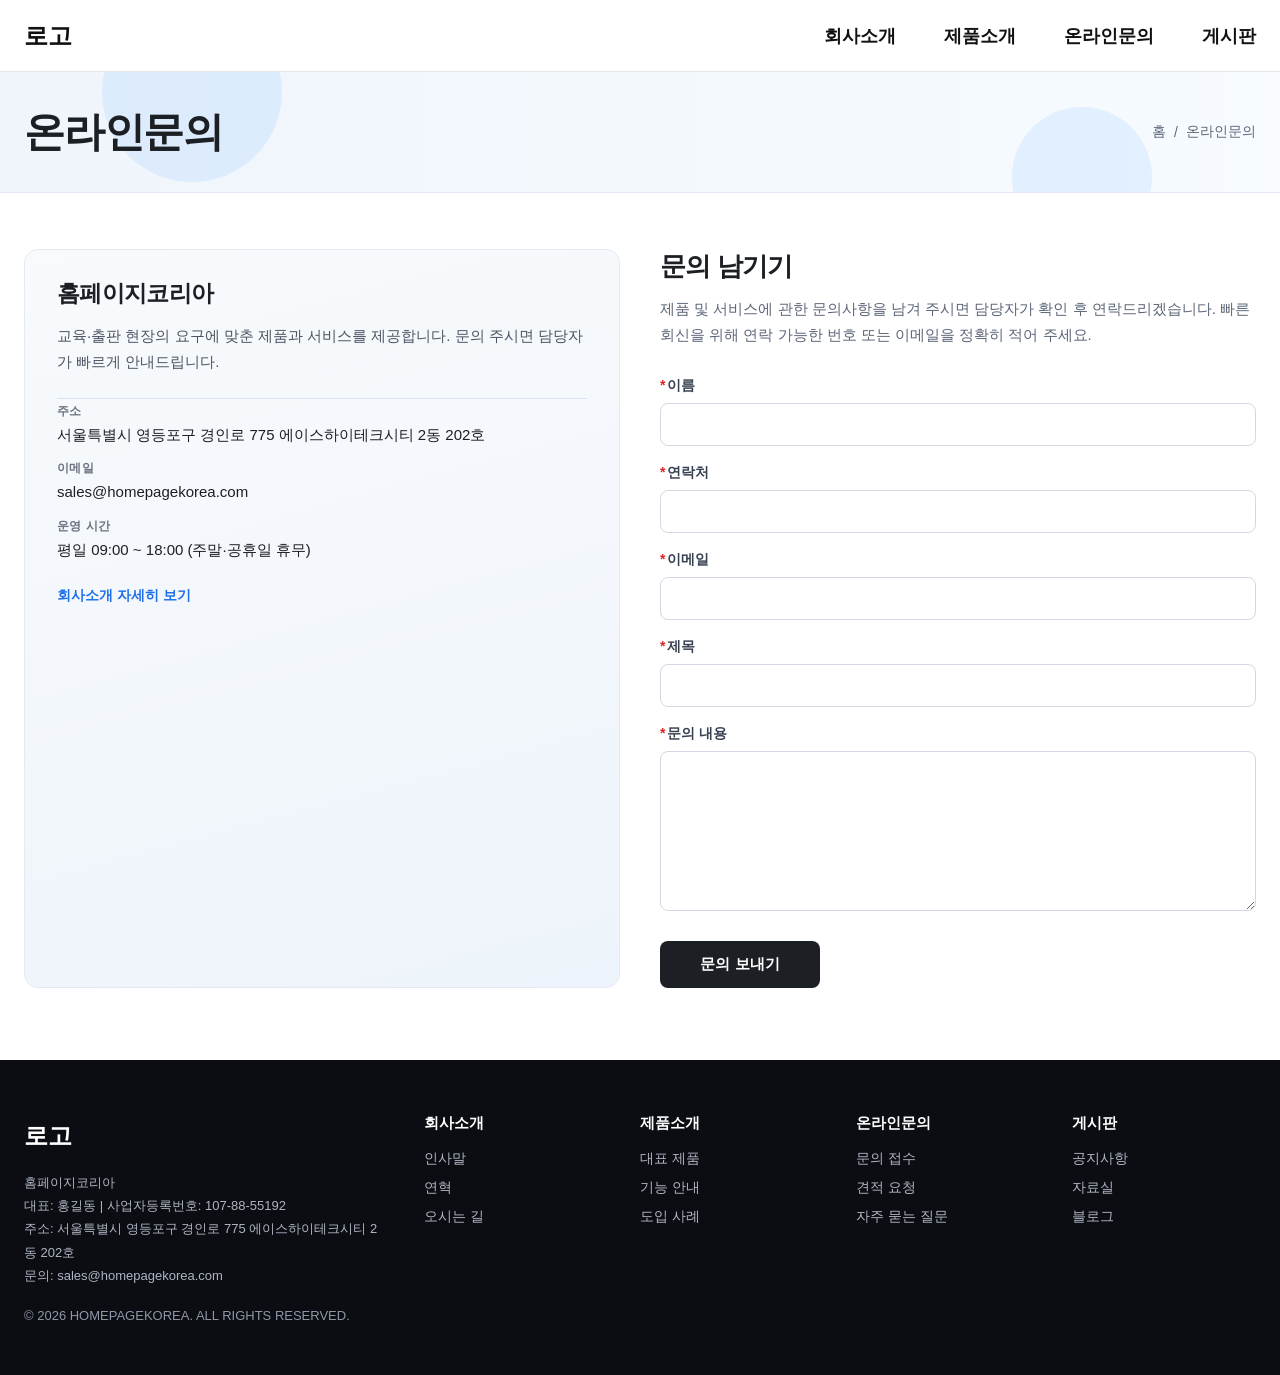
<file: sub03.html>
<!DOCTYPE html>

<html lang="ko">

<head>

    <meta charset="UTF-8">

    <meta name="viewport" content="width=device-width, initial-scale=1.0">

    <title>온라인문의</title>

    <link rel="stylesheet" href="css/style.css">

</head>

<body>

    <header class="top-header">

        <div class="top-header__inner">

            <a class="logo" href="index.html">로고</a>

            <nav aria-label="메인 메뉴">

                <ul class="main-menu">

                    <li><a href="sub01.html">회사소개</a></li>

                    <li><a href="sub02.html">제품소개</a></li>

                    <li><a href="sub03.html" aria-current="page">온라인문의</a></li>

                    <li><a href="sub04.html">게시판</a></li>

                </ul>

            </nav>

            <button class="hamburger-btn" id="hamburgerBtn" type="button" aria-label="모바일 메뉴 열기">

                <span></span>

                <span></span>

                <span></span>

            </button>

        </div>

    </header>



    <div class="drawer-overlay" id="drawerOverlay"></div>

    <aside class="mobile-drawer" id="mobileDrawer" aria-hidden="true">

        <div class="drawer-header">

            <button class="drawer-close-btn" id="drawerCloseBtn" type="button" aria-label="모바일 메뉴 닫기">&times;</button>

        </div>

        <nav aria-label="모바일 메뉴">

            <ul class="drawer-menu">

                <li><a href="sub01.html">회사소개</a></li>

                <li><a href="sub02.html">제품소개</a></li>

                <li><a href="sub03.html">온라인문의</a></li>

                <li><a href="sub04.html">게시판</a></li>

            </ul>

        </nav>

    </aside>



    <div class="subVisual" aria-label="서브 비주얼">

        <div class="subVisual__inner">

            <h1 class="subVisual__title">온라인문의</h1>

            <div class="subVisual__path" aria-label="현재 위치">

                <a href="index.html">홈</a>

                <span aria-hidden="true">/</span>

                <span>온라인문의</span>

            </div>

        </div>

    </div>

    <main class="main-content main-content--sub">

        <div class="inquiry-wrap">

            <aside class="inquiry-about" aria-label="회사 소개 요약">

                <h2 class="inquiry-about__title">홈페이지코리아</h2>

                <p class="inquiry-about__lead">교육·출판 현장의 요구에 맞춘 제품과 서비스를 제공합니다. 문의 주시면 담당자가 빠르게 안내드립니다.</p>

                <dl class="inquiry-about__meta">

                    <div>

                        <dt>주소</dt>

                        <dd>서울특별시 영등포구 경인로 775 에이스하이테크시티 2동 202호</dd>

                    </div>

                    <div>

                        <dt>이메일</dt>

                        <dd>sales@homepagekorea.com</dd>

                    </div>

                    <div>

                        <dt>운영 시간</dt>

                        <dd>평일 09:00 ~ 18:00 (주말·공휴일 휴무)</dd>

                    </div>

                </dl>

                <a class="inquiry-about__link" href="sub01.html">회사소개 자세히 보기</a>

            </aside>

            <section class="inquiry-panel" aria-labelledby="inquiryHeading">

                <div class="inquiry-intro">

                    <h2 id="inquiryHeading">문의 남기기</h2>

                    <p>제품 및 서비스에 관한 문의사항을 남겨 주시면 담당자가 확인 후 연락드리겠습니다. 빠른 회신을 위해 연락 가능한 번호 또는 이메일을 정확히 적어 주세요.</p>

                </div>

                <form class="inquiry-form" action="#" method="post">

                    <div class="inquiry-form__field">

                        <label for="inquiry-name"><span class="hint">*</span>이름</label>

                        <input id="inquiry-name" name="name" type="text" autocomplete="name" required>

                    </div>

                    <div class="inquiry-form__field">

                        <label for="inquiry-phone"><span class="hint">*</span>연락처</label>

                        <input id="inquiry-phone" name="phone" type="tel" autocomplete="tel" required>

                    </div>

                    <div class="inquiry-form__field">

                        <label for="inquiry-email"><span class="hint">*</span>이메일</label>

                        <input id="inquiry-email" name="email" type="email" autocomplete="email" required>

                    </div>

                    <div class="inquiry-form__field">

                        <label for="inquiry-subject"><span class="hint">*</span>제목</label>

                        <input id="inquiry-subject" name="subject" type="text" required>

                    </div>

                    <div class="inquiry-form__field">

                        <label for="inquiry-message"><span class="hint">*</span>문의 내용</label>

                        <textarea id="inquiry-message" name="message" required></textarea>

                    </div>

                    <div class="inquiry-form__actions">

                        <button type="submit" class="inquiry-submit">문의 보내기</button>

                    </div>

                </form>

            </section>

        </div>

    </main>



    <footer class="site-footer">

        <div class="site-footer__inner">

            <section class="footer-company">

                <a class="footer-logo" href="index.html">로고</a>

                <p>홈페이지코리아</p>

                <p>대표: 홍길동 | 사업자등록번호: 107-88-55192</p>

                <p>주소: 서울특별시 영등포구 경인로 775 에이스하이테크시티 2동 202호</p>

                <p>문의: sales@homepagekorea.com</p>

                <p class="footer-copy">© 2026 HOMEPAGEKOREA. ALL RIGHTS RESERVED.</p>

            </section>



            <nav class="footer-nav" aria-label="푸터 메뉴">

                <div class="footer-column">

                    <h3>회사소개</h3>

                    <ul>

                        <li><a href="sub01.html">인사말</a></li>

                        <li><a href="#">연혁</a></li>

                        <li><a href="#">오시는 길</a></li>

                    </ul>

                </div>

                <div class="footer-column">

                    <h3>제품소개</h3>

                    <ul>

                        <li><a href="sub02.html">대표 제품</a></li>

                        <li><a href="#">기능 안내</a></li>

                        <li><a href="#">도입 사례</a></li>

                    </ul>

                </div>

                <div class="footer-column">

                    <h3>온라인문의</h3>

                    <ul>

                        <li><a href="sub03.html">문의 접수</a></li>

                        <li><a href="#">견적 요청</a></li>

                        <li><a href="#">자주 묻는 질문</a></li>

                    </ul>

                </div>

                <div class="footer-column">

                    <h3>게시판</h3>

                    <ul>

                        <li><a href="sub04.html">공지사항</a></li>

                        <li><a href="#">자료실</a></li>

                        <li><a href="#">블로그</a></li>

                    </ul>

                </div>

            </nav>

        </div>

    </footer>

    <script src="js/script.js"></script>

</body>

</html>
</file>
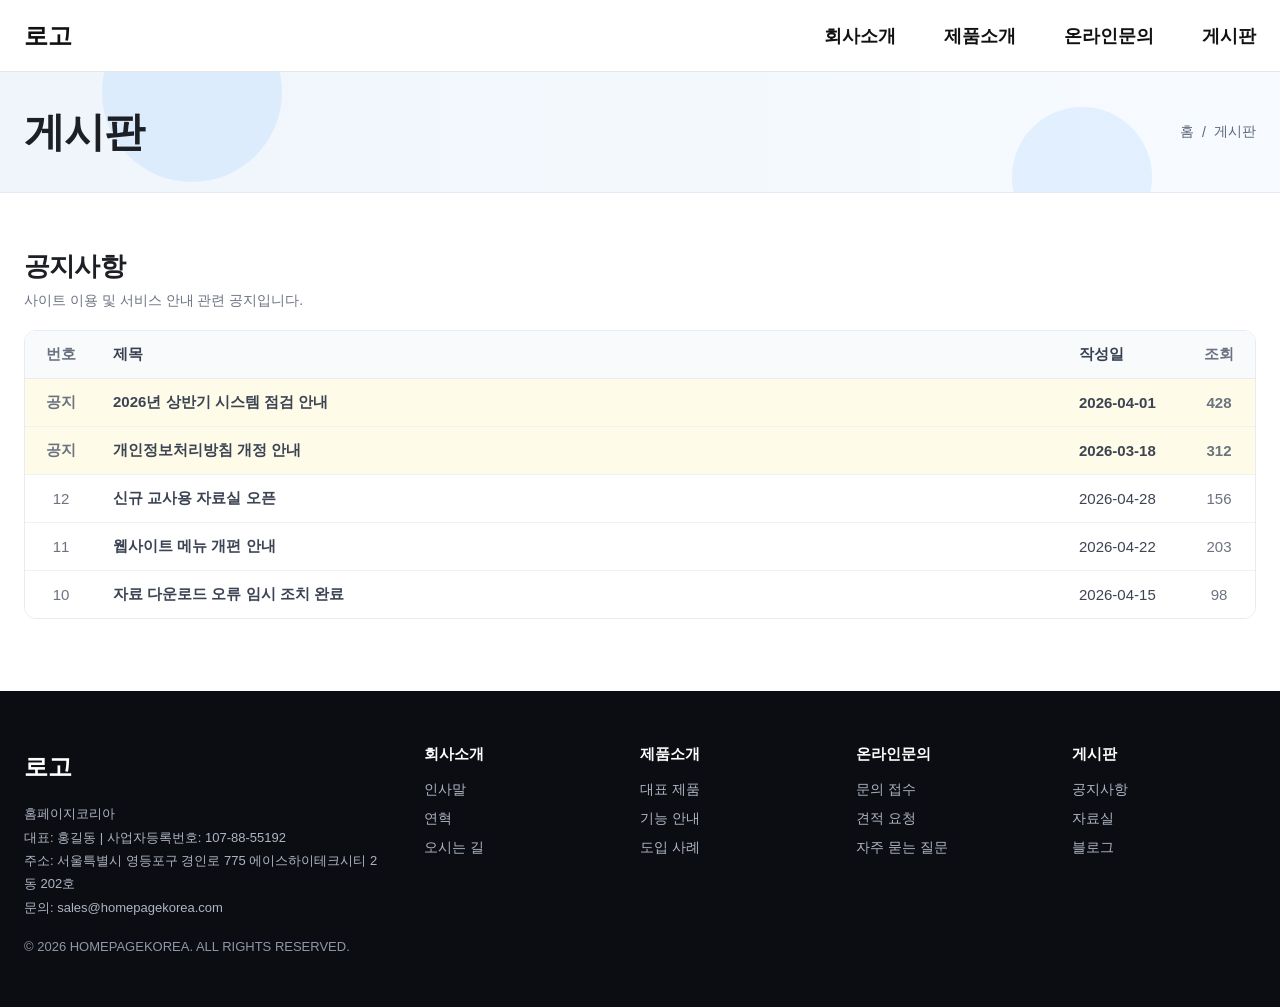
<file: sub04.html>
<!DOCTYPE html>

<html lang="ko">

<head>

    <meta charset="UTF-8">

    <meta name="viewport" content="width=device-width, initial-scale=1.0">

    <title>게시판</title>

    <link rel="stylesheet" href="css/style.css">

</head>

<body>

    <header class="top-header">

        <div class="top-header__inner">

            <a class="logo" href="index.html">로고</a>

            <nav aria-label="메인 메뉴">

                <ul class="main-menu">

                    <li><a href="sub01.html">회사소개</a></li>

                    <li><a href="sub02.html">제품소개</a></li>

                    <li><a href="sub03.html">온라인문의</a></li>

                    <li><a href="sub04.html" aria-current="page">게시판</a></li>

                </ul>

            </nav>

            <button class="hamburger-btn" id="hamburgerBtn" type="button" aria-label="모바일 메뉴 열기">

                <span></span>

                <span></span>

                <span></span>

            </button>

        </div>

    </header>



    <div class="drawer-overlay" id="drawerOverlay"></div>

    <aside class="mobile-drawer" id="mobileDrawer" aria-hidden="true">

        <div class="drawer-header">

            <button class="drawer-close-btn" id="drawerCloseBtn" type="button" aria-label="모바일 메뉴 닫기">&times;</button>

        </div>

        <nav aria-label="모바일 메뉴">

            <ul class="drawer-menu">

                <li><a href="sub01.html">회사소개</a></li>

                <li><a href="sub02.html">제품소개</a></li>

                <li><a href="sub03.html">온라인문의</a></li>

                <li><a href="sub04.html">게시판</a></li>

            </ul>

        </nav>

    </aside>



    <div class="subVisual" aria-label="서브 비주얼">

        <div class="subVisual__inner">

            <h1 class="subVisual__title">게시판</h1>

            <div class="subVisual__path" aria-label="현재 위치">

                <a href="index.html">홈</a>

                <span aria-hidden="true">/</span>

                <span>게시판</span>

            </div>

        </div>

    </div>

    <main class="main-content main-content--sub">

        <section class="board-wrap" aria-labelledby="boardHeading">

            <div class="board-head">

                <h2 id="boardHeading">공지사항</h2>

                <p>사이트 이용 및 서비스 안내 관련 공지입니다.</p>

            </div>

            <div class="board-table-wrap">

                <table class="board-table">

                    <caption class="visually-hidden">공지사항 목록</caption>

                    <thead>

                        <tr>

                            <th scope="col" class="col-num">번호</th>

                            <th scope="col">제목</th>

                            <th scope="col" class="col-date">작성일</th>

                            <th scope="col" class="col-hit">조회</th>

                        </tr>

                    </thead>

                    <tbody>

                        <tr class="board-notice">

                            <td class="col-num">공지</td>

                            <td class="title-cell"><a href="#">2026년 상반기 시스템 점검 안내</a></td>

                            <td class="col-date">2026-04-01</td>

                            <td class="col-hit">428</td>

                        </tr>

                        <tr class="board-notice">

                            <td class="col-num">공지</td>

                            <td class="title-cell"><a href="#">개인정보처리방침 개정 안내</a></td>

                            <td class="col-date">2026-03-18</td>

                            <td class="col-hit">312</td>

                        </tr>

                        <tr>

                            <td class="col-num">12</td>

                            <td class="title-cell"><a href="#">신규 교사용 자료실 오픈</a></td>

                            <td class="col-date">2026-04-28</td>

                            <td class="col-hit">156</td>

                        </tr>

                        <tr>

                            <td class="col-num">11</td>

                            <td class="title-cell"><a href="#">웹사이트 메뉴 개편 안내</a></td>

                            <td class="col-date">2026-04-22</td>

                            <td class="col-hit">203</td>

                        </tr>

                        <tr>

                            <td class="col-num">10</td>

                            <td class="title-cell"><a href="#">자료 다운로드 오류 임시 조치 완료</a></td>

                            <td class="col-date">2026-04-15</td>

                            <td class="col-hit">98</td>

                        </tr>

                    </tbody>

                </table>

            </div>

        </section>

    </main>



    <footer class="site-footer">

        <div class="site-footer__inner">

            <section class="footer-company">

                <a class="footer-logo" href="index.html">로고</a>

                <p>홈페이지코리아</p>

                <p>대표: 홍길동 | 사업자등록번호: 107-88-55192</p>

                <p>주소: 서울특별시 영등포구 경인로 775 에이스하이테크시티 2동 202호</p>

                <p>문의: sales@homepagekorea.com</p>

                <p class="footer-copy">© 2026 HOMEPAGEKOREA. ALL RIGHTS RESERVED.</p>

            </section>



            <nav class="footer-nav" aria-label="푸터 메뉴">

                <div class="footer-column">

                    <h3>회사소개</h3>

                    <ul>

                        <li><a href="sub01.html">인사말</a></li>

                        <li><a href="#">연혁</a></li>

                        <li><a href="#">오시는 길</a></li>

                    </ul>

                </div>

                <div class="footer-column">

                    <h3>제품소개</h3>

                    <ul>

                        <li><a href="sub02.html">대표 제품</a></li>

                        <li><a href="#">기능 안내</a></li>

                        <li><a href="#">도입 사례</a></li>

                    </ul>

                </div>

                <div class="footer-column">

                    <h3>온라인문의</h3>

                    <ul>

                        <li><a href="sub03.html">문의 접수</a></li>

                        <li><a href="#">견적 요청</a></li>

                        <li><a href="#">자주 묻는 질문</a></li>

                    </ul>

                </div>

                <div class="footer-column">

                    <h3>게시판</h3>

                    <ul>

                        <li><a href="sub04.html">공지사항</a></li>

                        <li><a href="#">자료실</a></li>

                        <li><a href="#">블로그</a></li>

                    </ul>

                </div>

            </nav>

        </div>

    </footer>

    <script src="js/script.js"></script>

</body>

</html>
</file>
<file: css/style.css>
* {
    margin: 0;
    padding: 0;
    box-sizing: border-box;
}

.visually-hidden {
    position: absolute;
    width: 1px;
    height: 1px;
    padding: 0;
    margin: -1px;
    overflow: hidden;
    clip: rect(0, 0, 0, 0);
    white-space: nowrap;
    border: 0;
}

body {
    font-family: Arial, sans-serif;
    color: #111;
}

.visual .swiper {
    width: 100%;
    height: calc(100vh - 72px);
}

.swiper-slide {
    position: relative;
    display: flex;
    align-items: center;
    justify-content: center;
    background-position: center;
    background-size: cover;
    background-repeat: no-repeat;
}

.swiper-slide::before {
    content: "";
    position: absolute;
    inset: 0;
    background: rgba(0, 0, 0, 0.35);
}

.slide-caption {
    position: relative;
    text-align: center;
}

.slide-caption p {
    color: rgba(255, 255, 255, 0.86);
    font-size: clamp(12px, 1.2vw, 16px);
    font-weight: 600;
    letter-spacing: 0.2em;
    margin-bottom: 14px;
}

.slide-caption h2 {
    color: #fff;
    font-size: clamp(28px, 4vw, 52px);
    font-weight: 700;
    letter-spacing: -0.03em;
}

.slide-caption p,
.slide-caption h2 {
    opacity: 0;
    transform: translateY(28px);
    transition: opacity 0.65s ease, transform 0.65s ease;
}

.swiper-slide-active .slide-caption p {
    opacity: 1;
    transform: translateY(0);
    transition-delay: 0.15s;
}

.swiper-slide-active .slide-caption h2 {
    opacity: 1;
    transform: translateY(0);
    transition-delay: 0.28s;
}

.slide-bg-01 {
    background-image: url("../img/bg01_01.png");
}

.slide-bg-02 {
    background-image: url("../img/bg01_02.png");
}

.slide-bg-03 {
    background-image: url("../img/bg01_03.png");
}

.swiper-button-prev,
.swiper-button-next,
.swiper-pagination-bullet {
    color: #fff;
}

.top-header {
    height: 72px;
    border-bottom: 1px solid #e6e6e6;
    background: #fff;
    position: sticky;
    top: 0;
    z-index: 100;
}

.top-header__inner {
    max-width: 1280px;
    height: 100%;
    margin: 0 auto;
    padding: 0 24px;
    display: flex;
    align-items: center;
    justify-content: space-between;
}

.logo {
    font-size: 24px;
    font-weight: 800;
    text-decoration: none;
    color: #111;
}

.main-menu {
    list-style: none;
    display: flex;
    align-items: center;
    gap: 48px;
}

.main-menu a {
    text-decoration: none;
    color: #111;
    font-size: 18px;
    font-weight: 600;
}

.main-menu a:hover {
    opacity: 0.7;
}

.hamburger-btn {
    display: none;
    width: 32px;
    height: 24px;
    border: 0;
    background: transparent;
    cursor: pointer;
    position: relative;
}

.hamburger-btn span {
    position: absolute;
    left: 0;
    width: 100%;
    height: 3px;
    border-radius: 2px;
    background: #111;
}

.hamburger-btn span:nth-child(1) {
    top: 0;
}

.hamburger-btn span:nth-child(2) {
    top: 10px;
}

.hamburger-btn span:nth-child(3) {
    top: 20px;
}

.drawer-overlay {
    position: fixed;
    inset: 0;
    background: rgba(0, 0, 0, 0.45);
    opacity: 0;
    visibility: hidden;
    transition: opacity 0.2s ease;
    z-index: 1000;
}

.drawer-overlay.is-open {
    opacity: 1;
    visibility: visible;
}

.mobile-drawer {
    position: fixed;
    top: 0;
    right: 0;
    width: min(82%, 320px);
    height: 100vh;
    background: #fff;
    box-shadow: -4px 0 16px rgba(0, 0, 0, 0.15);
    transform: translateX(100%);
    transition: transform 0.25s ease;
    z-index: 1100;
    padding: 18px 20px 28px;
}

.mobile-drawer.is-open {
    transform: translateX(0);
}

.drawer-header {
    display: flex;
    justify-content: flex-end;
    margin-bottom: 14px;
}

.drawer-close-btn {
    border: 0;
    background: transparent;
    font-size: 30px;
    line-height: 1;
    cursor: pointer;
    color: #111;
}

.drawer-menu {
    list-style: none;
}

.drawer-menu li + li {
    border-top: 1px solid #ededed;
}

.drawer-menu a {
    display: block;
    padding: 16px 0;
    text-decoration: none;
    color: #111;
    font-size: 19px;
    font-weight: 700;
}

body.drawer-open {
    overflow: hidden;
}

.main-content {
    background: #fff;
}

.philosophy-section {
    background: #f3f5f8;
}

.reveal-js .philosophy-section .philosophy-kicker,
.reveal-js .philosophy-section .philosophy-title,
.reveal-js .philosophy-section .philosophy-btn,
.reveal-js .philosophy-section .philosophy-media {
    opacity: 0;
    transform: translateY(28px);
    transition: opacity 0.7s ease, transform 0.7s ease;
}

.reveal-js .philosophy-section.is-in-view .philosophy-kicker {
    opacity: 1;
    transform: translateY(0);
    transition-delay: 0.06s;
}

.reveal-js .philosophy-section.is-in-view .philosophy-title {
    opacity: 1;
    transform: translateY(0);
    transition-delay: 0.16s;
}

.reveal-js .philosophy-section.is-in-view .philosophy-btn {
    opacity: 1;
    transform: translateY(0);
    transition-delay: 0.28s;
}

.reveal-js .philosophy-section.is-in-view .philosophy-media {
    opacity: 1;
    transform: translateY(0);
    transition-delay: 0.4s;
}

@media (prefers-reduced-motion: reduce) {
    .reveal-js .philosophy-section .philosophy-kicker,
    .reveal-js .philosophy-section .philosophy-title,
    .reveal-js .philosophy-section .philosophy-btn,
    .reveal-js .philosophy-section .philosophy-media {
        opacity: 1;
        transform: none;
        transition: none;
    }
}

.philosophy-inner {
    position: relative;
    max-width: 1280px;
    margin: 0 auto;
    min-height: 620px;
    padding: 92px 24px 92px;
    opacity: calc(1 - (var(--bridge-progress, 0) * 0.55));
    transform: translateY(calc(var(--bridge-progress, 0) * -36px));
    transition: opacity 0.2s linear, transform 0.2s linear;
}

.philosophy-kicker {
    margin-bottom: 16px;
    font-size: 30px;
    color: #60738a;
    font-weight: 500;
    letter-spacing: -0.02em;
}

.philosophy-title {
    max-width: 860px;
    font-size: clamp(42px, 4.2vw, 64px);
    line-height: 1.25;
    font-weight: 800;
    letter-spacing: -0.04em;
    color: #111827;
}

.philosophy-btn {
    display: inline-flex;
    align-items: center;
    justify-content: center;
    margin-top: 44px;
    min-width: 230px;
    height: 58px;
    border-radius: 999px;
    background: #2e5ee9;
    color: #fff;
    font-size: 16px;
    font-weight: 700;
    text-decoration: none;
}

.philosophy-btn:hover {
    background: #1f4bd2;
}

.philosophy-media {
    position: absolute;
    right: 24px;
    bottom: 44px;
    width: min(350px, 30vw);
}

.philosophy-media p {
    margin-bottom: 10px;
    font-size: 13px;
    font-weight: 700;
    color: #4b5563;
}

.philosophy-video-wrap {
    border-radius: 12px;
    overflow: hidden;
    background: #000;
    box-shadow: 0 10px 24px rgba(17, 24, 39, 0.2);
    aspect-ratio: 16 / 9;
}

.philosophy-video-wrap iframe {
    width: 100%;
    height: 100%;
    border: 0;
}

.vision-scroll-section {
    position: relative;
    height: 240vh;
    background: #040914;
    --vision-progress: 0;
    --bridge-progress: 0;
    --aurora-reveal: 0;
}

.vision-sticky-frame {
    position: sticky;
    top: 0;
    height: 100vh;
    overflow: hidden;
    opacity: calc(0.32 + (var(--bridge-progress, 0) * 0.68));
    transform: translateY(calc((1 - var(--bridge-progress, 0)) * 36px));
    transition: opacity 0.2s linear, transform 0.2s linear;
}

.vision-panel {
    position: absolute;
    inset: 0;
    display: flex;
    align-items: center;
    justify-content: center;
    opacity: 0;
    transform: translateY(28px);
    transition: opacity 0.65s ease, transform 0.65s ease;
}

.vision-panel > img {
    width: 100%;
    height: 100%;
    object-fit: cover;
}

.vision-aurora-layout {
    display: flex;
    flex-direction: column;
    width: 100%;
    height: 100%;
    opacity: var(--aurora-reveal, 0);
    transform: translateY(calc((1 - var(--aurora-reveal, 0)) * 48px)) scale(calc(0.96 + (var(--aurora-reveal, 0) * 0.04)));
    transition: opacity 0.25s linear, transform 0.25s linear;
}

.vision-aurora-visual {
    flex: 1 1 auto;
    min-height: 0;
}

.vision-aurora-visual img {
    display: block;
    width: 100%;
    height: 100%;
    object-fit: cover;
}

.vision-aurora-visual video {
    display: block;
    width: 100%;
    height: 100%;
    object-fit: cover;
}

.vision-aurora-tagline {
    flex: 0 0 auto;
    margin: 0;
    padding: clamp(24px, 4.5vh, 52px) 20px;
    background: #000;
    color: #fff;
    font-size: clamp(26px, 4.6vw, 54px);
    font-weight: 800;
    letter-spacing: -0.03em;
    text-align: center;
    line-height: 1.2;
}

.vision-panel--aurora {
    opacity: calc(1 - var(--vision-progress));
    transform: translateY(calc(var(--vision-progress) * -34px));
}

.vision-panel--metrics {
    opacity: var(--vision-progress);
    transform: translateY(calc((1 - var(--vision-progress)) * 34px));
}

.vision-metrics-layout {
    width: 100%;
    height: 100%;
    display: grid;
    grid-template-columns: 1fr 1fr;
    background: #070c16;
}

.metrics-image-col {
    display: flex;
    align-items: center;
    justify-content: center;
    padding: clamp(18px, 3.4vw, 52px);
}

.metrics-image-col img {
    width: min(92%, 560px);
    max-height: 82%;
    object-fit: contain;
}

.metrics-image-col video {
    width: min(92%, 560px);
    max-height: 82%;
    object-fit: contain;
}

.metrics-data-col {
    display: grid;
    grid-template-rows: 3fr 2fr;
    padding: clamp(18px, 2.8vw, 40px) clamp(20px, 3.2vw, 52px);
    gap: clamp(12px, 1.8vw, 24px);
}

.metrics-row {
    display: grid;
    grid-template-columns: 3fr 2fr;
    align-items: center;
    border-bottom: 1px solid rgba(255, 255, 255, 0.12);
}

.metrics-row:last-child {
    border-bottom: none;
}

.metrics-value {
    margin: 0;
    color: #fff;
    font-size: clamp(50px, 8vw, 136px);
    font-weight: 800;
    letter-spacing: -0.04em;
    line-height: 1;
}

.metrics-label {
    margin: 0;
    color: #e7ecf5;
    font-size: clamp(20px, 2.1vw, 40px);
    font-weight: 700;
    letter-spacing: -0.02em;
    line-height: 1.35;
    text-align: right;
}

@media (max-width: 1200px) {
    .philosophy-inner {
        min-height: 560px;
        padding: 72px 24px 180px;
    }

    .philosophy-title {
        max-width: 720px;
        font-size: clamp(34px, 4.1vw, 52px);
    }

    .philosophy-media {
        width: min(320px, 36vw);
        right: 24px;
        bottom: 24px;
    }

    .vision-scroll-section {
        height: 210vh;
    }
}

@media (max-width: 992px) {
    .philosophy-inner {
        min-height: auto;
        padding: 56px 20px 34px;
    }

    .philosophy-kicker {
        font-size: clamp(18px, 2.8vw, 24px);
    }

    .philosophy-title {
        max-width: none;
        font-size: clamp(28px, 5.8vw, 44px);
    }

    .philosophy-media {
        position: static;
        width: 100%;
        margin-top: 26px;
    }

    .vision-scroll-section {
        height: 185vh;
    }

    .vision-sticky-frame {
        height: min(100vh, 860px);
    }

    .vision-aurora-tagline {
        font-size: clamp(22px, 5vw, 40px);
        padding: clamp(18px, 3.8vh, 36px) 16px;
    }

    .vision-metrics-layout {
        grid-template-columns: 1fr;
        grid-template-rows: 1fr 1fr;
    }

    .metrics-image-col {
        padding-bottom: 8px;
    }

    .metrics-data-col {
        padding-top: 0;
        grid-template-rows: 1fr 1fr;
    }

    .metrics-row {
        grid-template-columns: 1fr 1fr;
    }

    .metrics-label {
        text-align: left;
        justify-self: end;
    }
}

.main-content--sub {
    padding: 56px 24px 72px;
}

.company-intro {
    max-width: 1280px;
    margin: 0 auto;
    display: flex;
    align-items: center;
    gap: 48px;
}

.company-intro__media {
    flex: 1 1 48%;
    min-width: 0;
}

.company-intro__media img {
    display: block;
    width: 100%;
    height: auto;
    border-radius: 16px;
    object-fit: cover;
}

.company-intro__body {
    flex: 1 1 48%;
    min-width: 0;
}

.company-intro__title {
    margin-bottom: 20px;
    font-size: clamp(26px, 2.8vw, 38px);
    font-weight: 800;
    line-height: 1.35;
    letter-spacing: -0.03em;
    color: #1c1f24;
}

.company-intro__accent {
    color: #1f6feb;
}

.company-intro__lead {
    margin-bottom: 20px;
    font-size: clamp(17px, 1.35vw, 20px);
    font-weight: 600;
    line-height: 1.65;
    color: #1c1f24;
}

.company-intro__paragraph {
    margin-bottom: 18px;
    font-size: 16px;
    line-height: 1.85;
    color: #3c4453;
}

.company-intro__paragraph:last-child {
    margin-bottom: 0;
}

@media (max-width: 900px) {
    .company-intro {
        flex-direction: column;
        align-items: stretch;
        gap: 28px;
    }

    .company-intro__media,
    .company-intro__body {
        flex-basis: auto;
    }
}

@media (max-width: 768px) {
    .main-content--sub {
        padding: 36px 16px 52px;
    }

    .company-intro__media img {
        border-radius: 12px;
    }
}

.inquiry-wrap {
    max-width: 1280px;
    margin: 0 auto;
    display: grid;
    grid-template-columns: 1fr 1fr;
    gap: 40px;
    align-items: start;
}

.inquiry-about {
    padding: 28px 32px;
    background: linear-gradient(165deg, #f8fafc 0%, #eef4fb 100%);
    border: 1px solid #e3eaf3;
    border-radius: 14px;
    min-height: 100%;
}

.inquiry-about__title {
    font-size: clamp(20px, 1.8vw, 26px);
    font-weight: 800;
    letter-spacing: -0.03em;
    color: #1c1f24;
    margin-bottom: 14px;
}

.inquiry-about__lead {
    font-size: 15px;
    line-height: 1.75;
    color: #4b5563;
    margin-bottom: 22px;
}

.inquiry-about__meta {
    display: grid;
    gap: 14px;
    margin-bottom: 22px;
    padding-top: 4px;
    border-top: 1px solid #dbe4f0;
}

.inquiry-about__meta dt {
    font-size: 12px;
    font-weight: 700;
    color: #6b7280;
    text-transform: uppercase;
    letter-spacing: 0.04em;
    margin-bottom: 4px;
}

.inquiry-about__meta dd {
    font-size: 15px;
    line-height: 1.5;
    color: #1c1f24;
    margin: 0;
}

.inquiry-about__link {
    display: inline-block;
    margin-top: 4px;
    font-size: 14px;
    font-weight: 700;
    color: #1f6feb;
    text-decoration: none;
}

.inquiry-about__link:hover {
    text-decoration: underline;
}

.inquiry-panel {
    min-width: 0;
}

.inquiry-intro {
    margin-bottom: 28px;
}

.inquiry-intro h2 {
    font-size: clamp(22px, 2vw, 28px);
    font-weight: 800;
    letter-spacing: -0.03em;
    color: #1c1f24;
    margin-bottom: 12px;
}

.inquiry-intro p {
    font-size: 15px;
    line-height: 1.75;
    color: #5c6678;
}

.inquiry-form {
    display: grid;
    gap: 18px;
}

.inquiry-form__field label {
    display: block;
    margin-bottom: 8px;
    font-size: 14px;
    font-weight: 600;
    color: #374151;
}

.inquiry-form__field .hint {
    color: #dc2626;
    font-weight: 700;
    margin-right: 2px;
}

.inquiry-form input,
.inquiry-form textarea {
    width: 100%;
    padding: 12px 14px;
    font-size: 15px;
    font-family: inherit;
    border: 1px solid #d2d8e3;
    border-radius: 8px;
    background: #fff;
    color: #111;
}

.inquiry-form input:focus,
.inquiry-form textarea:focus {
    outline: none;
    border-color: #1f6feb;
    box-shadow: 0 0 0 3px rgba(31, 111, 235, 0.15);
}

.inquiry-form textarea {
    min-height: 160px;
    resize: vertical;
}

.inquiry-form__actions {
    margin-top: 8px;
}

.inquiry-submit {
    display: inline-flex;
    align-items: center;
    justify-content: center;
    min-width: 160px;
    padding: 14px 24px;
    border: none;
    border-radius: 8px;
    background: #1c1f24;
    color: #fff;
    font-size: 15px;
    font-weight: 700;
    cursor: pointer;
    font-family: inherit;
}

.inquiry-submit:hover {
    background: #2d3748;
}

@media (max-width: 900px) {
    .inquiry-wrap {
        grid-template-columns: 1fr;
    }
}

.board-wrap {
    max-width: 1280px;
    margin: 0 auto;
}

.board-head {
    margin-bottom: 20px;
}

.board-head h2 {
    font-size: clamp(22px, 2vw, 28px);
    font-weight: 800;
    color: #1c1f24;
    letter-spacing: -0.03em;
}

.board-head p {
    margin-top: 8px;
    font-size: 14px;
    color: #6b7280;
}

.board-table-wrap {
    overflow-x: auto;
    border: 1px solid #e8ebf2;
    border-radius: 12px;
}

.board-table {
    width: 100%;
    border-collapse: collapse;
    font-size: 15px;
    background: #fff;
}

.board-table thead th {
    padding: 14px 16px;
    text-align: left;
    font-weight: 700;
    color: #374151;
    background: #f8fafc;
    border-bottom: 1px solid #e8ebf2;
}

.board-table tbody td {
    padding: 14px 16px;
    border-bottom: 1px solid #eef1f6;
    color: #3c4453;
}

.board-table tbody tr:last-child td {
    border-bottom: none;
}

.board-table .col-num {
    width: 72px;
    text-align: center;
    color: #6b7280;
}

.board-table .col-date {
    width: 120px;
    white-space: nowrap;
}

.board-table .col-hit {
    width: 72px;
    text-align: center;
    color: #6b7280;
}

.board-table tbody tr:hover {
    background: #fafbff;
}

.board-table .title-cell a {
    color: inherit;
    text-decoration: none;
    font-weight: 600;
}

.board-table .title-cell a:hover {
    color: #1f6feb;
}

.board-table .board-notice td {
    background: #fefce8;
    font-weight: 600;
}

.subVisual {
    position: relative;
    background: linear-gradient(90deg, #eff5fb 0%, #f7fbff 100%);
    border-bottom: 1px solid #e3eaf3;
    overflow: hidden;
}

.subVisual::before,
.subVisual::after {
    content: "";
    position: absolute;
    border-radius: 999px;
    background: rgba(120, 179, 255, 0.16);
    pointer-events: none;
}

.subVisual::before {
    width: 180px;
    height: 180px;
    top: -70px;
    left: 8%;
}

.subVisual::after {
    width: 140px;
    height: 140px;
    right: 10%;
    bottom: -55px;
}

.subVisual__inner {
    max-width: 1280px;
    min-height: 120px;
    margin: 0 auto;
    padding: 24px;
    display: flex;
    align-items: center;
    justify-content: space-between;
    gap: 16px;
    position: relative;
    z-index: 1;
}

.subVisual__title {
    font-size: clamp(28px, 3.2vw, 42px);
    font-weight: 800;
    letter-spacing: -0.03em;
    color: #1c1f24;
}

.subVisual__path {
    display: flex;
    align-items: center;
    gap: 8px;
    font-size: 14px;
    color: #5c6678;
}

.subVisual__path a {
    text-decoration: none;
    color: inherit;
}

.subVisual__path a:hover {
    color: #1f6feb;
}

.content-section {
    max-width: 1280px;
    margin: 0 auto;
    padding: 36px 24px 52px;
}

.content-grid {
    display: grid;
    grid-template-columns: 1fr 1fr;
    gap: 28px;
}

.four-columns {
    grid-template-columns: repeat(4, 1fr);
    gap: 32px;
    margin-top: 40px;
}

.content-card {
    background: #fff;
}

.content-head {
    margin-bottom: 14px;
}

.content-head h2 {
    font-size: 34px;
    font-weight: 700;
    letter-spacing: -0.03em;
    color: #1c1f24;
}

.pointmall-body {
    border: 1px solid #e8ebf2;
    border-radius: 18px;
    background: #f8fafc;
    padding: 26px;
    display: flex;
    align-items: center;
    justify-content: space-between;
    gap: 24px;
    min-height: 320px;
}

.pointmall-text h3 {
    font-size: 34px;
    margin-bottom: 14px;
    color: #1c1f24;
}

.pointmall-text p {
    font-size: 19px;
    line-height: 1.5;
    color: #3c4453;
}

.content-btn {
    display: inline-block;
    margin-top: 28px;
    padding: 14px 22px;
    border: 1px solid #d2d8e3;
    border-radius: 10px;
    background: #fff;
    color: #2d3442;
    text-decoration: none;
    font-size: 15px;
    font-weight: 600;
}

.pointmall-body img {
    width: 46%;
    max-width: 320px;
    border-radius: 14px;
    object-fit: cover;
}

.content-head--between {
    display: flex;
    align-items: center;
    justify-content: space-between;
    gap: 16px;
}

.content-head--between a {
    color: #6b7280;
    text-decoration: none;
    font-size: 16px;
    font-weight: 600;
}

.video-wrap {
    border-radius: 8px;
    overflow: hidden;
    background: #000;
    aspect-ratio: 16 / 9;
}

.video-wrap iframe {
    width: 100%;
    height: 100%;
    border: 0;
}

.site-footer {
    background: #0b0d12;
    color: #d7dbe3;
    padding: 54px 0 48px;
}

.site-footer__inner {
    max-width: 1280px;
    margin: 0 auto;
    padding: 0 24px;
    display: flex;
    justify-content: space-between;
    gap: 40px;
}

.footer-company {
    flex: 0 0 360px;
    font-size: 13px;
    line-height: 1.8;
    color: #aeb5c3;
}

.footer-logo {
    display: inline-block;
    margin-bottom: 14px;
    font-size: 24px;
    font-weight: 800;
    color: #fff;
    text-decoration: none;
}

.footer-copy {
    margin-top: 16px;
    color: #8f97a7;
}

.footer-nav {
    flex: 1;
    display: grid;
    grid-template-columns: repeat(4, minmax(120px, 1fr));
    gap: 32px;
}

.footer-column h3 {
    margin-bottom: 16px;
    color: #fff;
    font-size: 15px;
    font-weight: 700;
}

.footer-column ul {
    list-style: none;
}

.footer-column li + li {
    margin-top: 10px;
}

.footer-column a {
    color: #aeb5c3;
    text-decoration: none;
    font-size: 14px;
}

.footer-column a:hover {
    color: #ffffff;
}

@media (max-width: 1200px) {
    .four-columns {
        grid-template-columns: repeat(2, 1fr);
    }
}

@media (max-width: 768px) {
    .top-header {
        height: 64px;
    }

    .visual .swiper {
        height: calc(100vh - 64px);
    }

    .top-header__inner {
        padding: 0 16px;
    }

    .logo {
        font-size: 22px;
    }

    .top-header nav {
        display: none;
    }

    .hamburger-btn {
        display: block;
    }

    .site-footer {
        padding: 40px 0 36px;
    }

    .content-section {
        padding: 26px 16px 38px;
    }

    .philosophy-inner {
        padding: 42px 16px 24px;
    }

    .philosophy-kicker {
        font-size: 22px;
    }

    .philosophy-title {
        font-size: clamp(28px, 8vw, 46px);
    }

    .philosophy-btn {
        margin-top: 28px;
        min-width: 188px;
        height: 52px;
        font-size: 14px;
    }

    .philosophy-media {
        margin-top: 22px;
    }

    .vision-scroll-section {
        height: 170vh;
    }

    .vision-sticky-frame {
        height: min(100vh, 760px);
    }

    .vision-aurora-tagline {
        font-size: clamp(20px, 6.2vw, 32px);
        letter-spacing: -0.02em;
    }
}

@media (max-width: 480px) {
    .philosophy-title {
        font-size: clamp(24px, 7.6vw, 34px);
        line-height: 1.32;
    }

    .philosophy-btn {
        min-width: 170px;
        height: 48px;
    }

    .vision-scroll-section {
        height: 160vh;
    }

    .vision-sticky-frame {
        height: min(100vh, 680px);
    }

    .vision-aurora-tagline {
        padding: 16px 12px 18px;
    }

    .metrics-value {
        font-size: clamp(38px, 12vw, 64px);
    }

    .metrics-label {
        font-size: clamp(14px, 4.4vw, 20px);
    }

    .subVisual__inner {
        min-height: 92px;
        padding: 18px 16px;
        align-items: flex-start;
        flex-direction: column;
        justify-content: center;
        gap: 6px;
    }

    .subVisual__title {
        font-size: 28px;
    }

    .content-grid {
        grid-template-columns: 1fr;
        gap: 22px;
    }

    .four-columns {
        grid-template-columns: 1fr;
    }

    .content-head h2 {
        font-size: 26px;
    }

    .pointmall-body {
        flex-direction: column;
        min-height: auto;
        align-items: flex-start;
        padding: 20px;
    }

    .pointmall-text h3 {
        font-size: 28px;
    }

    .pointmall-text p {
        font-size: 17px;
    }

    .pointmall-body img {
        width: 100%;
        max-width: none;
    }

    .site-footer__inner {
        flex-direction: column;
        gap: 28px;
        padding: 0 16px;
    }

    .footer-company {
        flex: none;
        font-size: 12px;
    }

    .footer-logo {
        font-size: 20px;
    }

    .footer-nav {
        grid-template-columns: repeat(2, minmax(130px, 1fr));
        gap: 24px 18px;
    }
}

@media (min-width: 769px) {
    .mobile-drawer,
    .drawer-overlay {
        display: none;
    }
}
</file>
